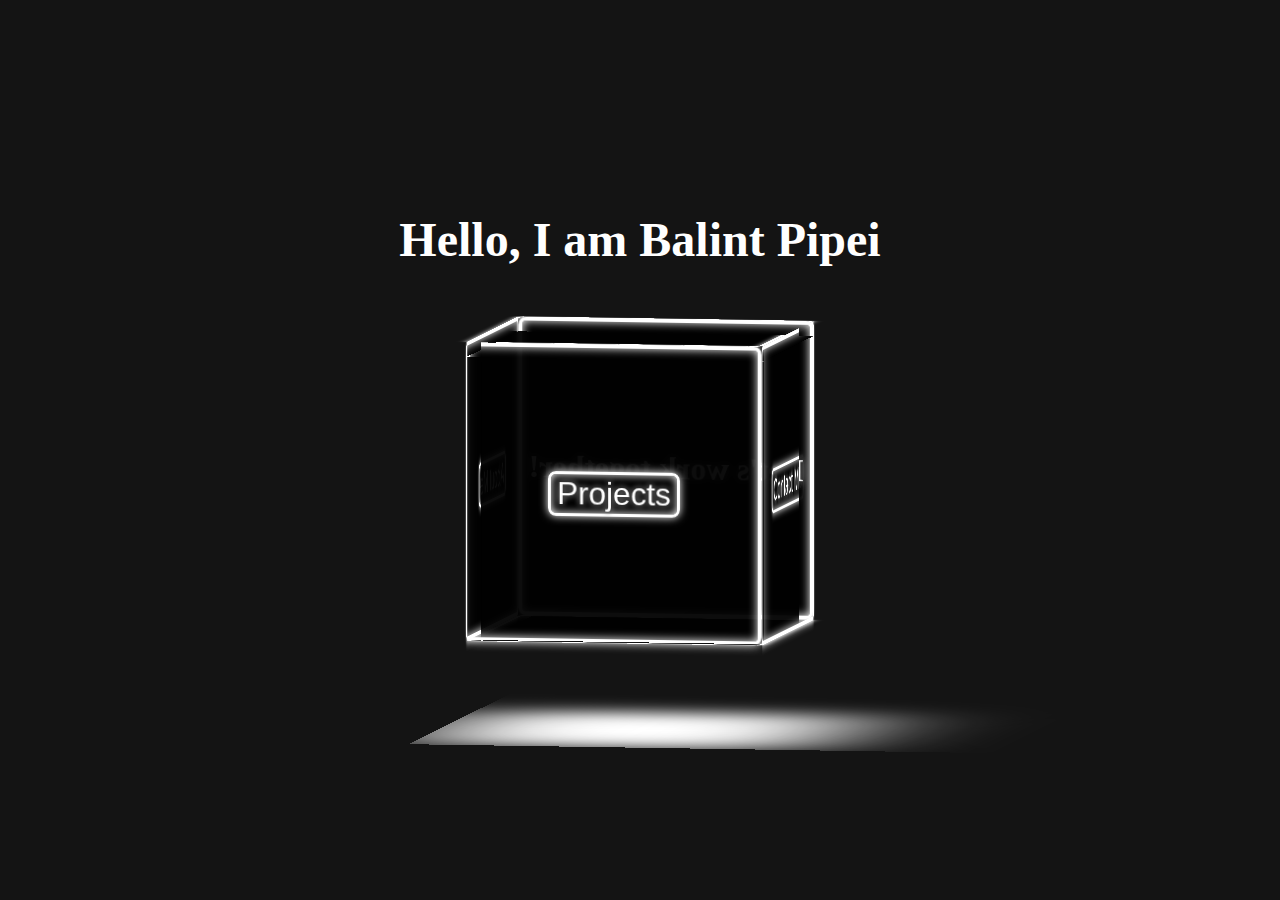
<file: index.html>
<!DOCTYPE html>
<html lang="en">
<head>
    <meta charset="UTF-8">
    <meta http-equiv="X-UA-Compatible" content="IE=edge">
    <meta name="viewport" content="width=device-width, initial-scale=1.0">
    <title>PersonalPortfolio</title>
    <link rel="stylesheet" href="style.css">
</head>
<body>
    <div id="wrapper">
            <h1 id='header'>Hello, I am Balint Pipei</h1>
        <div id="D3Cube">
            <div id="side1">
            
            </div>
            <div id="side2">
                <button class='button'>
                    <a href="aboutme.html">About Me</a>
                </button>
            </div>
            <div id="side3">
                <button class='button'>
                    <a href="projects.html">Projects</a>
                </button>
            </div>
            <div id="side4">
                <button class='button'>
                    <a href="contact.html">Contact Me</a>
                </button>
            </div>
            <div id="side5">
                <h2>Let's work together!</h2>
            </div>
            <div id="side6"></div>
        </div>
        <div id='shadow'></div>
    </div>
  </body>
</html>
</file>
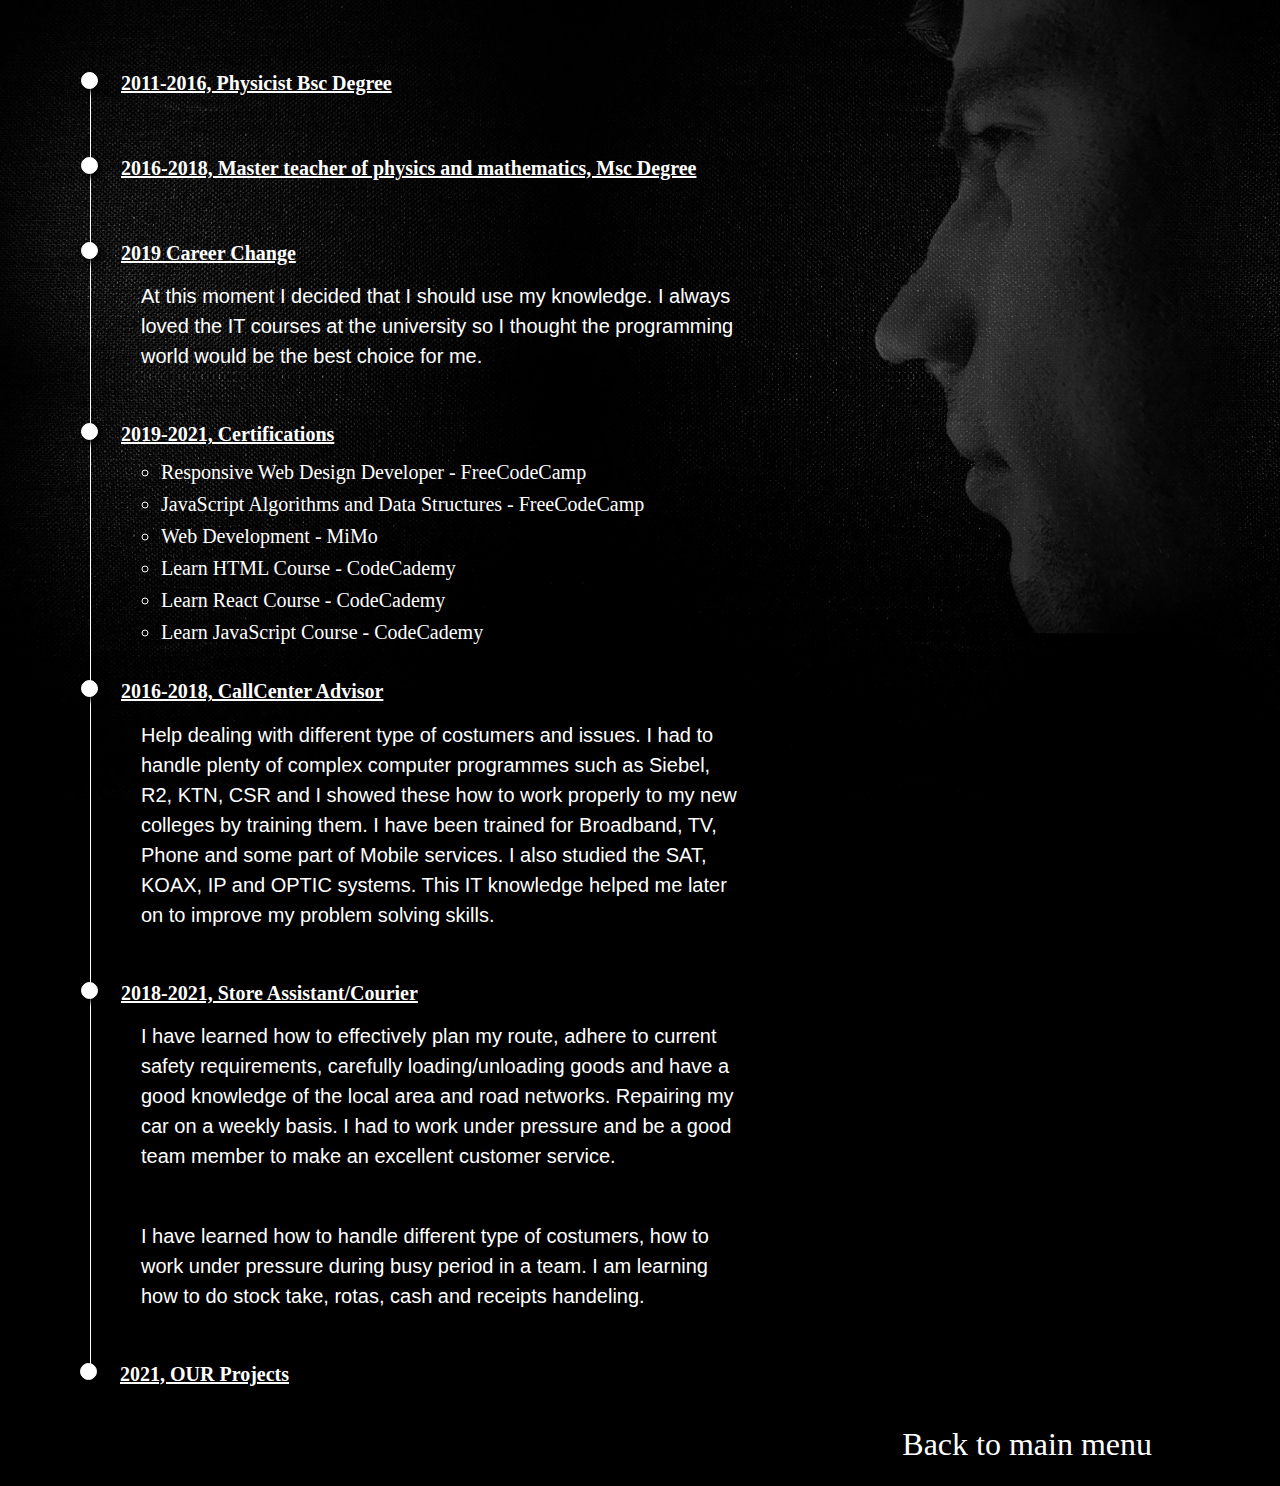
<file: aboutme.html>
<!DOCTYPE html>
<html lang="en">
<head>
    <meta charset="UTF-8">
    <meta http-equiv="X-UA-Compatible" content="IE=edge">
    <meta name="viewport" content="width=device-width, initial-scale=1.0">
    <title>AboutMe</title>
    <link rel="stylesheet" href="aboutme.css">
</head>
<body>
    <header></header>
    <main>
        <div id="about-me">
            <ul class="sessions">
             <li class='list'>
               <div class="time">2011-2016, Physicist Bsc Degree</div>
               <p></p>
            </li>
              <li class='list'>
               <div class="time">2016-2018, Master teacher of physics and mathematics, Msc Degree</div>
               <p></p>
             </li>
             <li class='list'>
                <div class="time">2019 Career Change</div>
                <p>
                    At this moment I decided that I should use my knowledge. I always loved the IT courses at the university so I thought the programming world would be the best choice for me.
               </p>
            </li>
            <li class='list'>
                <div class="time">2019-2021, Certifications</div>
                <div id='certification'>
                    <ul class='certification-ul'>
                        <li>Responsive Web Design Developer - FreeCodeCamp</li>
                        <li>JavaScript Algorithms and Data Structures - FreeCodeCamp</li>
                        <li>Web Development - MiMo</li>
                        <li>Learn HTML Course - CodeCademy</li>
                        <li>Learn React Course - CodeCademy</li>
                        <li>Learn JavaScript Course - CodeCademy</li>
                    </ul>
                </div>
            </li>
            <li class='list'>
                <div class='time'>2016-2018, CallCenter Advisor</div>
                <p>
                    Help dealing with different type of costumers and issues. I had to handle plenty of complex computer programmes such as Siebel, R2, KTN, CSR and I showed these how to work properly to my new colleges by training them. I have been trained for Broadband, TV, Phone and some part of Mobile services. I also studied the SAT, KOAX, IP and OPTIC systems. This IT knowledge helped me later on to improve my problem solving skills.
                </p>
            </li>
            <li class='list'>
               <div class="time">2018-2021, Store Assistant/Courier</div>
               <p>
                I have learned how to effectively plan my route, adhere to current safety requirements, carefully loading/unloading goods and have a good knowledge of the local area and road networks. Repairing my car on a weekly basis. I had to work under pressure and be a good team member to make an excellent customer service.
               </p>
               <br>
               <p>
                I have learned how to handle different type of costumers, how to work under pressure during busy period in a team. I am learning how to do stock take, rotas, cash and receipts handeling.
               </p>
             </li>
              <li class='list'>
               <div class="time">2021, OUR Projects</div>
               <p></p>
             </li>
           </ul>
         </div>
         <div id='back'>
            <a href='index.html'>Back to main menu</a>
         </div>div>
    </main>
    <footer></footer>
</body>
</html>
</file>
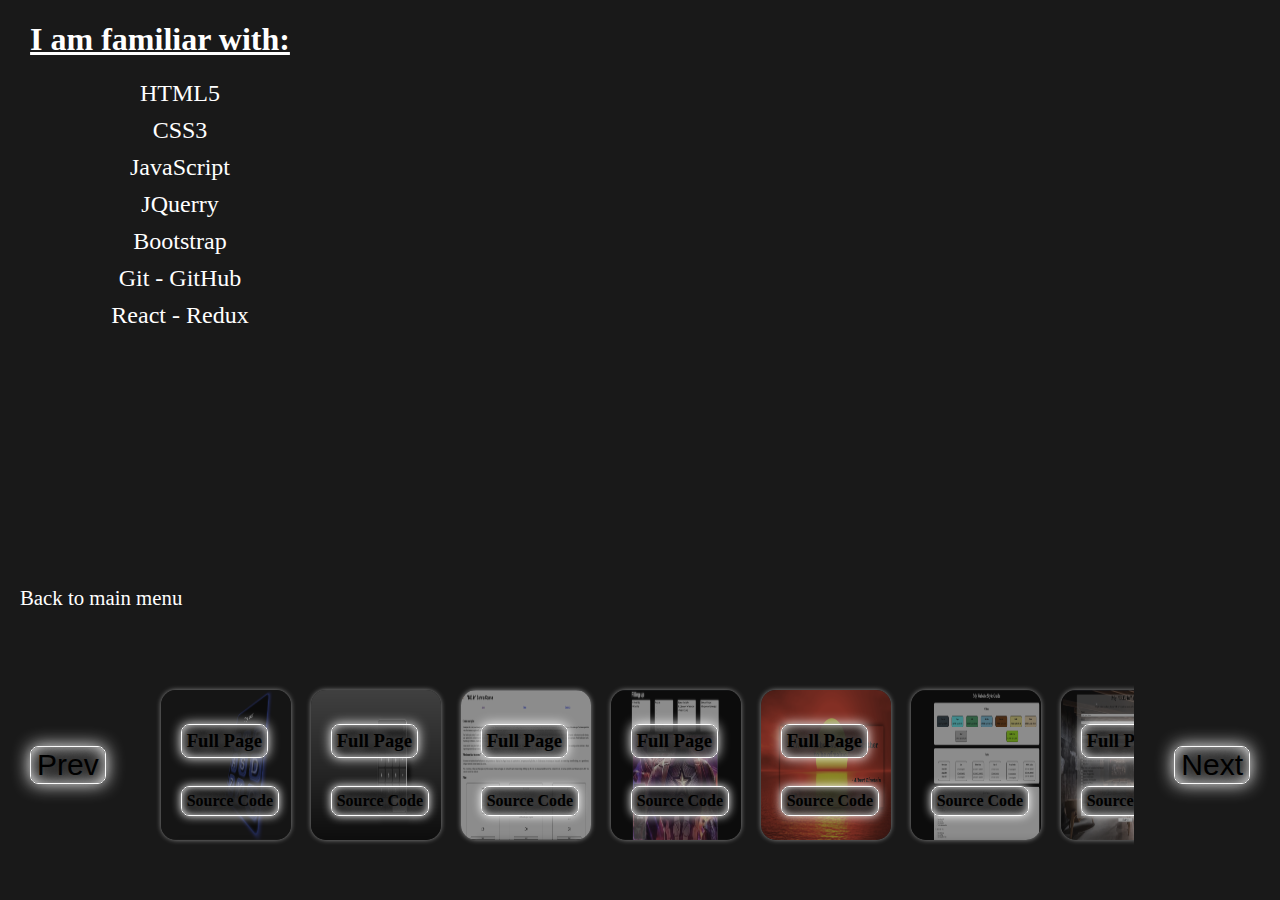
<file: projects.html>
<!DOCTYPE html>
<html lang="en">
<head>
    <meta charset="UTF-8">
    <meta http-equiv="X-UA-Compatible" content="IE=edge">
    <meta name="viewport" content="width=device-width, initial-scale=1.0">
    <title>Projects</title>
    <link rel="stylesheet" href="projects.css">
</head>
<body>
    <div id='details'>
        <h1>I am familiar with:</h1>
        <ul>
            <li>HTML5</li>
            <li>CSS3</li>
            <li>JavaScript</li>
            <li>JQuerry</li>
            <li>Bootstrap</li>
            <li>Git - GitHub</li>
            <li>React - Redux</li>
        </ul>
        <a href='index.html'>Back to main menu</a>
    </div>
    <div id='frame'></div>
    <div id='gallery-wrapper'>
        <button id="slideBack" type="button">Prev</button>
        <figure id="gallery">
            <div>
                <a href='https://codepen.io/b-lint-pipei/full/abJbrpW' target="_blank"><h3>Full Page</h3></a>
                <a href='https://codepen.io/b-lint-pipei/pen/abJbrpW' target="_blank"><h4>Source Code</h4></a>
                <img class="preview" id="pic1" src="images/DrumMachine.png" alt='' onclick="upDate(1)">
            </div>
            <div>
                <a href='https://codepen.io/b-lint-pipei/full/YzZXoEd' target="_blank"><h3>Full Page</h3></a>
                <a href='https://codepen.io/b-lint-pipei/pen/YzZXoEd' target="_blank"><h4>Source Code</h4></a>
                <img class="preview" id="pic2" src="images/Calculator.png" alt='' onclick="upDate(2)">
            </div>
            <div>
                <a href='https://codepen.io/b-lint-pipei/full/WNojgja' target="_blank"><h3>Full Page</h3></a>
                <a href='https://codepen.io/b-lint-pipei/pen/WNojgja' target="_blank"><h4>Source Code</h4></a> 
                <img class="preview" id="pic3" src="images/LandingPage.png" alt="" onclick="upDate(3)">
            </div>
            <div>
                <a href='https://codepen.io/b-lint-pipei/full/LYWPvrL' target="_blank"><h3>Full Page</h3></a>
                <a href='https://codepen.io/b-lint-pipei/pen/LYWPvrL' target="_blank"><h4>Source Code</h4></a> 
                <img class="preview" id="pic4" src="images/MovieMarkdown.png" alt="" onclick="upDate(4)">
            </div>
            <div>
                <a href='https://codepen.io/b-lint-pipei/full/qBrWaOa' target="_blank"><h3>Full Page</h3></a>
                <a href='https://codepen.io/b-lint-pipei/pen/qBrWaOa' target="_blank"><h4>Source Code</h4></a> 
                <img class="preview" id="pic5" src="images/RandomQuote.png" alt="" onclick="upDate(5)">
            </div>
            <div>
                <a href='https://github.com/balintpipei/WebsiteStyleGuide/blob/main/index.html' target="_blank"><h4>Source Code</h4></a>
                <img class="preview" id="pic6" src="images/StyleGuide.png" alt="" onclick="upDate(6)">
            </div>
            <div>
                <a href='https://codepen.io/b-lint-pipei/full/NWbGYMp' target="_blank"><h3>Full Page</h3></a>
                <a href='https://codepen.io/b-lint-pipei/pen/NWbGYMp' target="_blank"><h4>Source Code</h4></a>
                <img class="preview" id="pic7" alt="" src="images/SurveyForm.png" onclick="upDate(7)">
            </div>
            <div>
                <a href='https://github.com/balintpipei/TeaCozy/blob/main/index.html' target="_blank"><h4>Source Code</h4></a>
                <img class="preview" id="pic8" alt="" src="images/TeaCozy.png" onclick="upDate(8)">
            </div>
            <div>
                <a href='https://codepen.io/b-lint-pipei/full/WNoWWaV' target="_blank"><h3>Full Page</h3></a>
               <a href='https://codepen.io/b-lint-pipei/pen/WNoWWaV' target="_blank"><h4>Source Code</h4></a>
                <img class="preview" id="pic9" alt="" src="images/TechDocPage.png" onclick="upDate(9)">
            </div>
            <div>
                <a href='https://codepen.io/b-lint-pipei/full/ExNxZBy' target="_blank"><h3>Full Page</h3></a>
                <a href='https://codepen.io/b-lint-pipei/pen/ExNxZBy' target="_blank"><h4>Source Code</h4></a> 
                <img class="preview" id="pic10" alt="" src="images/TributePage.png" onclick="upDate(10)">
            </div>
        </figure>
        <button id="slide" type="button">Next</button>
    </div>

<script>
    var gallery = document.getElementById('gallery');
gallery.addEventListener('mouseover', function(e) {
	 if (e.target !== e.currentTarget) {
        var target = e.target.id;
        upDate(target);
    }
    e.stopPropagation();
}, false);

function upDate(target){
	var tgt = document.getElementById(target);
	var src = tgt.src;
	var alt = tgt.alt;
	var fig = document.getElementById('frame');
	var cap = document.getElementById('caption');
	fig.style.backgroundImage = "url("+src+")";
  cap.innerHTML = alt;
}
//slide on button

var button = document.getElementById('slide');
button.onclick = function () {
    sideScroll(gallery,'right',25,100,10);
};

var back = document.getElementById('slideBack');
back.onclick = function () {
    sideScroll(gallery,'left',25,100,10);
};

function sideScroll(element,direction,speed,distance,step){
    scrollAmount = 0;
    var slideTimer = setInterval(function(){
        if(direction == 'left'){
            element.scrollLeft -= step;
        } else {
            element.scrollLeft += step;
        }
        scrollAmount += step;
        if(scrollAmount >= distance){
            window.clearInterval(slideTimer);
        }
    }, speed);
};
</script>
</body>
</html>
</file>
<file: style.css>
* {
    box-sizing: border-box;
}
body {
    display: flex;
    justify-content: center;
    align-items: center;
    flex-wrap: wrap;
    margin: 0;
    height: 90vh;
    width: 100%;
    font-size: 16px;
    background-color: rgb(0,0,0,0.92)
}
#wrapper {
    width: 40%;
    text-align: center;
}
#header {
    margin-bottom: 4rem;
    color: white;
    font-size: 3rem;
}
h2 {
    font-size: 2rem;
    color: white;
}
#D3Cube {
    margin: 0 auto;
    width: 300px;
    height: 300px;
    transform: rotateX(-5deg) rotateY(-10deg) rotateZ(0deg);
    transform-style: preserve-3d;
    transition: all 0s linear;
    animation: cubeRotation 10s infinite;
}
#D3Cube > div {
    background-color: rgb(0,0,0,0.95)!important;
    display: flex;
    justify-content: center;
    align-items: center;
    position: absolute;
    transition: all 0s linear;
    width: 300px;
    height: 300px;
    overflow: hidden;
}
#side1 {
    transform: rotatex(90deg) translateX(0px) translateY(0px) translateZ(150px);
}
#side2 {
    transform: rotateY(-90deg) translateX(0px) translateY(0px) translateZ(150px);
}
#side3 {
    transform: translateX(0px) translateY(0px) translateZ(150px);
}
#side4 {
    transform: rotateY(90deg) translateX(0px) translateY(0px) translateZ(150px);
}
#side5 {
    transform: rotateY(180deg) translateX(0px) translateY(0px) translateZ(150px);
}
#side6 {
    transform: rotateX(-90deg) translateX(0px) translateY(0px) translateZ(150px);
}
#D3Cube::after {
    content: '';
    position: absolute;
    transition: all 0s linear;
    width: 400px;
    height: 400px;
    border-radius: 20px;
    overflow: hidden;
    transform: rotateX(-90deg) translateX(-200px) translateY(0px) translateZ(200px);
    background: white;
    filter: blur(5em);
}

@keyframes cubeRotation {
    0%   {  transform: rotateX(-5deg) rotateY(-10deg) rotateZ(0deg); }
    25%  { transform: rotateX(-5deg) rotateY(-100deg) rotateZ(0deg); }
    50% {transform: rotateX(-5deg) rotateY(-190deg) rotateZ(0deg); }
    75% { transform : rotateX(-5deg) rotateY(-280deg) rotateZ(0deg); }
    100% { transform : rotateX(-5deg) rotateY(-370deg) rotateZ(0deg); }
}

#D3Cube:hover,
#D3Cube:focus {
    animation-play-state: paused;
    cursor: pointer;
}
.button a {
    text-decoration: none;
    font-size: 2rem;
    color: white;
}
.button,
#D3Cube > div {
    border-radius: 0.5rem;
    border: white solid 0.25em;
    background: rgb(0,0,0,0.8);
   text-shadow: 0 0 0.4em black, 0 0 0.5em white;
   box-shadow: 0 0 0.6em 0 white,
   inset 0 0 0.6em white;
   cursor: pointer;
}
.button:hover,
.button:focus {
    background-color: white;
    text-shadow: none;
    opacity: 1;
}
.button a:hover,
.button a:focus { 
    color: black;
}
#D3Cube > div:hover {
    opacity: 1;
}
</file>
<file: aboutme.css>
*{
    box-sizing: border-box;
}
body {
    margin: 0;
    width: 100%;
    background-color: black;
    font-size: 20px;
}

#about-me {
    background-image: url('images/background.png');
    background-repeat: no-repeat;
    background-size: 100% auto;
    padding: 70px 0 0 70px;
  }
  
  .sessions,
  .list {
    list-style: none;
    margin: 0;
    padding: 10px;
    margin-right: 25%;
  }
  .list {
    border-left: 1px solid white;
    position: relative;
    padding: 0 0 40px 30px;
    margin-left: 10px;
  }
  .list:before {
      content: "";
      width: 15px;
      height: 15px;
      background:white;
      border: 1px solid white;
      box-shadow: 4px 4px 6px;
      border-radius: 50%;
      position: absolute;
      left: -10px;
      top: 0px;;
  }
  .list:last-child {
      border: 0;
      padding-bottom: 0;
  }
  p {
    color: white;
    font-family: sans-serif;
    line-height: 1.5;
    margin-top: 0.4rem;
    margin-left: 20px;
  }
  .time {
    color:white;
    margin-top: -8px;
    padding-bottom: 10px;
    font-weight: bold;
    text-decoration: underline;
  }
  .images-certification {
      width: 150px;
      height: 200px;
      border-radius: 10px;
  }
.certification-ul{
    color: white;
    line-height: 2rem;
}
#back {
    text-align: right;
    padding-right: 8rem;
}
#back a{
    color: white;
    text-decoration: none;
    font-size: 2rem;
}
</file>
<file: projects.css>
*{
    box-sizing: border-box;
}
body {
    background-color: rgb(0,0,0,0.9);
    font-size: 16px;
    height: 100vh;
    width: 100%;
    margin: 0;
    display: grid;
    grid-template-columns: 25% 75%;
    grid-template-rows: 70% 30%;
}
  #frame { 
    background-image: url('https://www.pixelstalk.net/wp-content/uploads/2016/06/Download-Meme-Picture-Free-620x388.jpg'); 
    background-repeat:no-repeat;
    background-position: center;
    background-size:cover;
    border-bottom-left-radius: 30px;
  }
 #gallery>div {
     position: relative;
 }
  h3,h4 {
      border-radius: 0.5rem;
      position: absolute;
      border: solid white 1px;
      z-index: 5;
      left: 30px;
      padding: 5px;
      border: white solid 1px;
      background: rgb(0,0,0,0.8);
     text-shadow: 0 0 0.4em black, 0 0 0.5em white;
     box-shadow: 0 0 0.6em 0 white,
     inset 0 0 0.6em white;
     cursor: pointer;
  }
  h3 {
      top: 15px;
  }
  h4 {
      top: 75px;
  }
  h3:hover,
  h4:hover,
  button:hover,
  h3:focus,
  h4:focus,
  button:focus {
      background-color: white;
      opacity: 1 !important;
  }
  .preview { 
    cursor: pointer;
    opacity: 0.4;
  }
  #gallery-wrapper {
    display: flex;
    align-items: center;
    justify-content: center;
    padding: 0 30px;
    grid-column: 1 / -1;
    margin: 0 auto;
    width: 100%;
  }
  #gallery {
    display: flex;
    justify-content: space-between;
    max-width: 1260px;
    padding: 5px;
    height: 160px;
    overflow: auto;
    white-space: nowrap;
  }
  #gallery a {
      text-decoration: none;
      color: black;
  }
  .preview  {
      height: 150px;
      width: 130px;
      margin: 0 10px;
      border-radius: 15px;
      box-shadow: 0 0 5px 0 white;
      opacity: 0.5;
  }
  button {
      font-size: 30px;
      border-radius: 0.5rem;
      border: white solid 1px;
      background: rgb(0,0,0,0.8);
     text-shadow: 0 0 0.4em black, 0 0 0.5em white;
     box-shadow: 0 0 0.6em 0 white,
     inset 0 0 0.6em white;
     cursor: pointer;
  }
  #details {
      position: relative;
      text-align: center;
      color: white;
  }
  h1 {
      text-decoration: underline;
  }
  #details li{
      list-style-type: none;
      margin: 10px;
      font-size: 1.5em;
  }
  #details a {
      color: white;
      text-decoration: none;
      font-size: 1.3em;
      position: absolute;
      bottom: 20px;
      left: 20px;
  }
</file>
